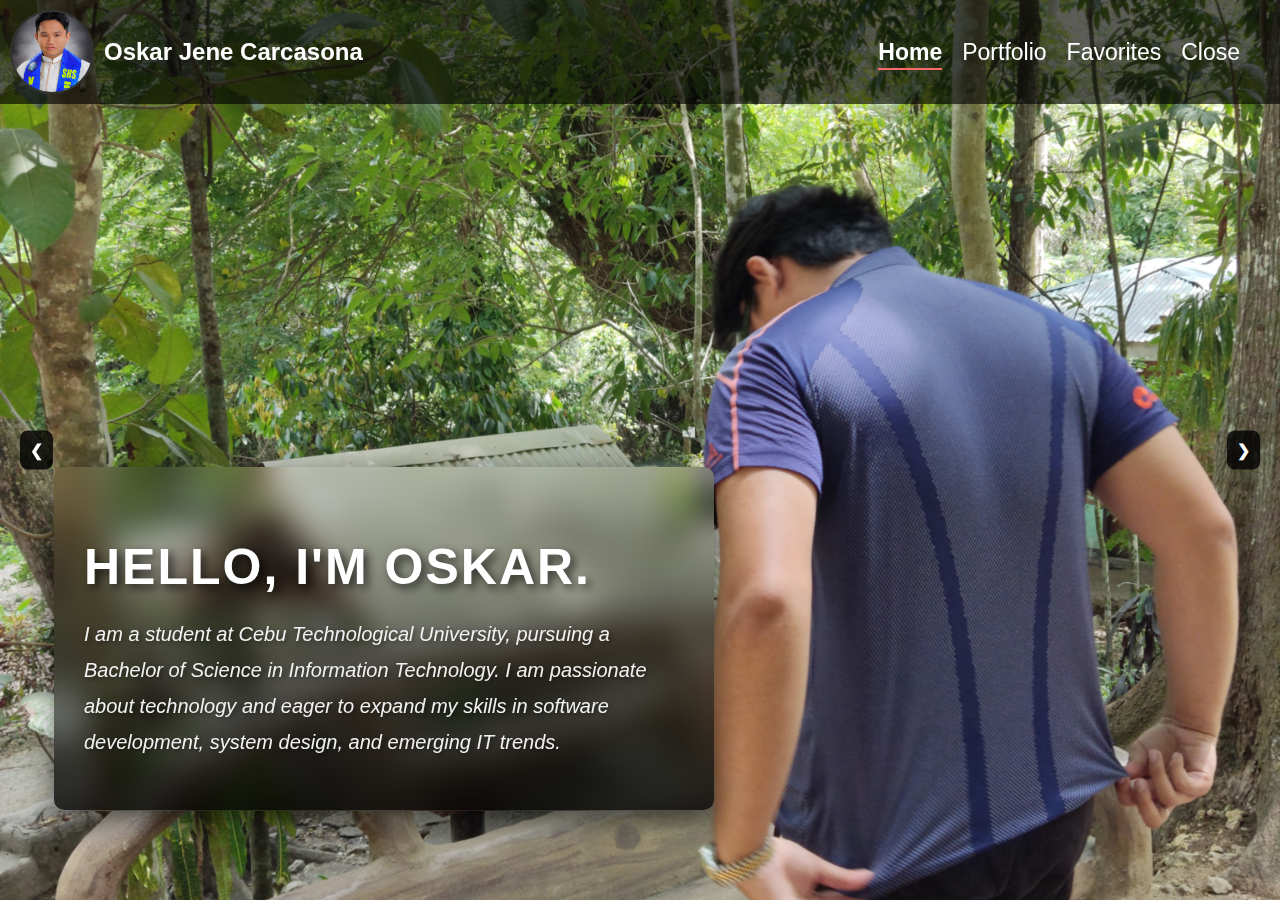
<file: Index.html>
<!DOCTYPE html>
<html lang="en">
<head>
    <meta charset="UTF-8">
    <meta name="viewport" content="width=device-width, initial-scale=1.0">
    <title>Home</title>
    <link rel="stylesheet" href="style.css">
    
    
</head>
<body>

    <header>
        <div class="logo">
            <img src="Images/avatar.jpg" alt="Profile Avatar" class="avatar">
            Oskar Jene Carcasona
        </div>
        <nav>
            <ul>
                <li><a href="#" onclick="openPage('Index.html')" class="active">Home</a></li>
                <li><a href="#" onclick="openPage('Portfolio.html')">Portfolio</a></li>
                <li><a href="#" onclick="openPage('Favorites.html')">Favorites</a></li>
                <li><a href="#" onclick="">Close</a></li>
                
            </ul>
        </nav>
    </header>

    <section class="carousel">
        <div class="carousel-container">
            <div class="slide active">
                <img src="Images/oj.jpg" alt="Slide 1">
                <div class="overlay">
                    <h2>Hello, I'm Oskar.</h2>
                    <p>I am a student at Cebu Technological University, pursuing a Bachelor of Science in Information Technology. I am passionate about technology and eager to expand my skills in software development, system design, and emerging IT trends.</p>
                    
                </div>
            </div>
            <div class="slide">
                <img src="Images/oj2.jpg" alt="Slide 2">
                <div class="overlay2">
                    <h2>finding confidence in solitude</h2>
                    <p>College life is a journey of self-discovery. Between endless assignments and sleepless nights, we learn to embrace challenges, build resilience, and grow into the people we are meant to be.</p>
                    
                </div>
            </div>
            <div class="slide">
                <img src="Images/oj3.jpg" alt="Slide 3">
                <div class="overlay3">
                    <h2>embracing change with open arms</h2>
                    <p>"Growth is painful. Change is painful. But nothing is as painful as staying stuck somewhere you don’t belong." – Mandy Hale</p>
                </div>
            </div>
        </div>
        <button class="prev">&#10094;</button>
        <button class="next">&#10095;</button>
    </section>
<script>
    let index = 0;
const slides = document.querySelectorAll(".slide");
const totalSlides = slides.length;

document.querySelector(".next").addEventListener("click", () => {
    index = (index + 1) % totalSlides;
    updateCarousel();
});

document.querySelector(".prev").addEventListener("click", () => {
    index = (index - 1 + totalSlides) % totalSlides;
    updateCarousel();
});

function updateCarousel() {
    const container = document.querySelector(".carousel-container");
    container.style.transform = `translateX(-${index * 100}vw)`;
}

setInterval(() => {
    index = (index + 1) % totalSlides;
    updateCarousel();
}, 5000);

// ====== CLOSE ======
// open new tab then close previous tab
function openPage(url) {
                window.open(url, '_blank');
                self.close(); 
            }
</script>
</body>
</html>
</file>
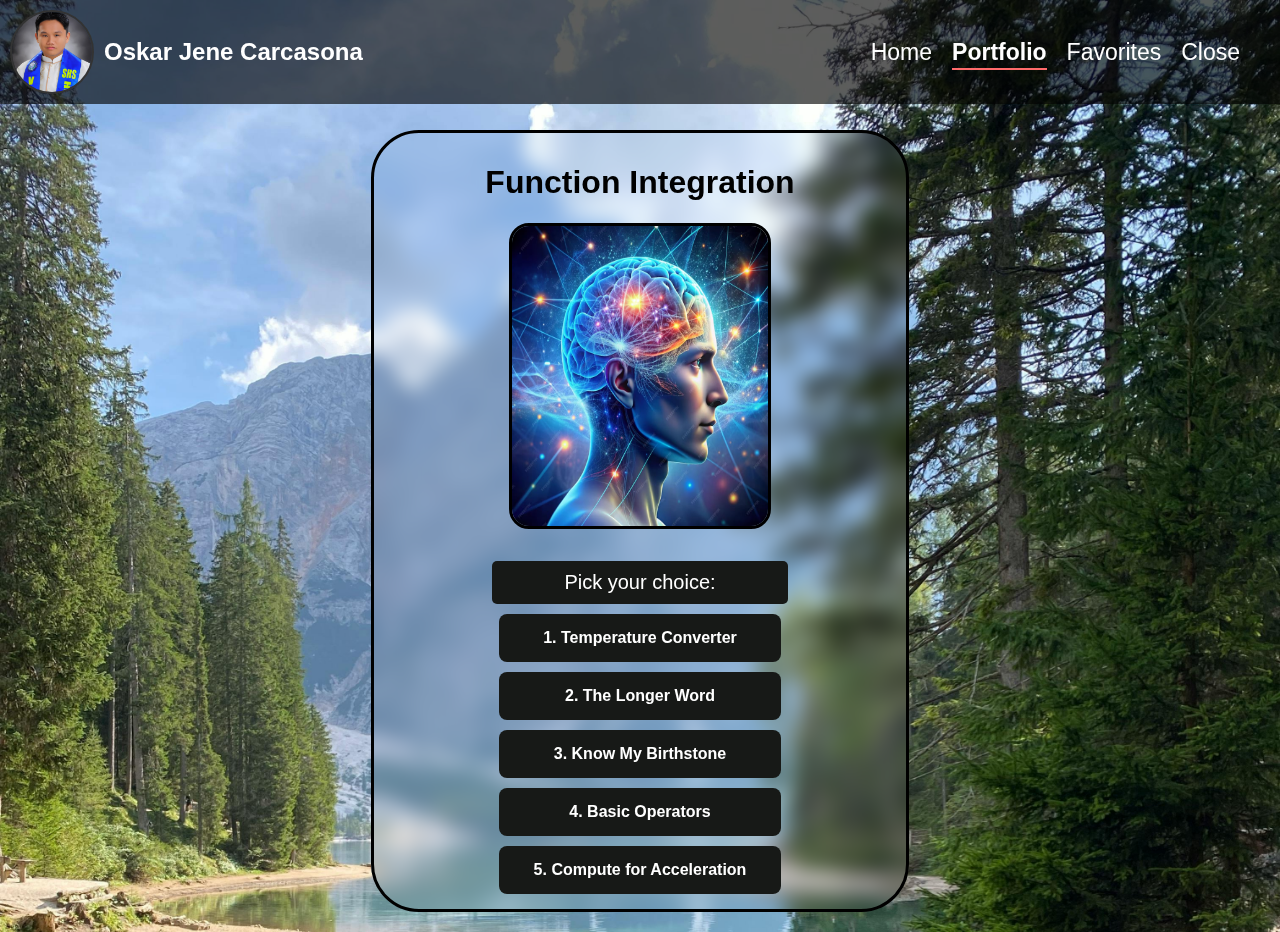
<file: Portfolio.html>
<!DOCTYPE html>
<html lang="en">
<head>
    <meta charset="UTF-8">
    <meta name="viewport" content="width=device-width, initial-scale=1.0">
    <title>Portfolio</title>
    <link rel="stylesheet" href="style.css">
    <script src="script.js"></script>
</head>
<body>

    <header>
        <div class="logo">
            <img src="Images/avatar.jpg" alt="Profile Avatar" class="avatar">
            Oskar Jene Carcasona
        </div>
        <nav>
            <ul>
                <li><a href="#" onclick="openPage('Index.html')">Home</a></li>
                <li><a href="#" onclick="openPage('Portfolio.html')"class="active">Portfolio</a></li>
                <li><a href="#" onclick="openPage('Favorites.html')">Favorites</a></li>
                <li><a href="#" onclick="self.close(); return false;">Close</a></li>
                
            </ul>
        </nav>
    </header>
    
        <div class="function-integration">
            <h1>Function Integration</h1>

            <img src="Images/brainmaster.jpg" style="border-radius: 20px;">
            <label>Pick your choice: </label>
                <button onclick="convertCelsiusToFahrenheit()">1. Temperature Converter</button>
                <button onclick="getLongerWord()">2. The Longer Word</button>
                <button onclick="showUserBirthStone()">3. Know My Birthstone</button>
                <button onclick="BasicMathOps()">4. Basic Operators</button>
                <button onclick="ComputeAcceleration()">5. Compute for Acceleration</button>
            
        </div>
    
        <script>
            // open new tab then close previous tab
            function openPage(url) {
                window.open(url, '_blank'); 
                self.close(); 
            }
        </script>
    



</body>
</html>
</file>
<file: style.css>
body {
    font-family: Arial, sans-serif;
    margin: 0;
    padding: 0;
    background-image: url(Images/background.jpg);
    background-size: cover;
   
}

header {
    display: flex;
    justify-content: space-between;
    align-items: center;
    padding: 10px;
    background: #010101a3;
    position: fixed;
    width: 100%;
    top: 0;
    z-index: 1000;
}

.logo {
    font-size: 24px;
    font-weight: bold;
    color:white;
}
nav{
    margin-right: 50px;
} 

nav ul {
    list-style: none;
    display: flex;
    gap: 20px;
    
   
}

nav ul li a {
    font-size: 23px;
    text-decoration: none;
    color: white;
    transition: color 0.3s ease-in-out, transform 0.2s ease-in-out;
}

nav ul li a:hover {
    color: #ff6b6b;
    transform: scale(1.1); 
}


nav ul li a.active {
    font-weight: bold;
    border-bottom: 2px solid #ff6b6b; 
    padding-bottom: 3px;
}

.carousel {
    position: relative;
    width: 100%;
    height: 100vh;
    overflow: hidden;
}

.carousel-container {
    display: flex;
    width: 300%;
    transition: transform 0.5s ease-in-out;
}

.slide {
    width: 100vw;
    height: 100vh;
    position: relative;
}

.slide img {
    width: 100%;
    height: 100%;
    object-fit: cover;
    
}
.overlay, .overlay2, .overlay3 {
    position: absolute;
    bottom: 10%;
    left: 30%;
    transform: translateX(-50%);
    color: white;
    max-width: 600px;
    padding: 30px;
    border-radius: 10px;
    backdrop-filter: blur(15px);
    background: linear-gradient(180deg, rgba(0, 0, 0, 0) 0%, rgba(0, 0, 0, 0.8) 100%);
    box-shadow: 0 10px 30px rgba(0, 0, 0, 0.6);
}
.overlay2{
    left: 80%;
}
.overlay3{
    left: 50%;
}

/* Movie Poster Typography */
.overlay h2, .overlay2 h2,.overlay3 h2 {
    font-size: 50px;
    font-weight: 900;
    text-transform: uppercase;
    margin-bottom: 10px;
    text-shadow: 4px 4px 10px rgba(0, 0, 0, 0.7);
    letter-spacing: 2px;
}

/* Subtitle/Text Effect */
.overlay p, .overlay2 p, .overlay3 p{
    font-size: 20px;
    font-style: italic;
    line-height: 1.8;
    color: #f1f1f1;
    text-shadow: 2px 2px 5px rgba(0, 0, 0, 0.5);
}

button {
    padding: 12px 25px;
    border: none;
    background: #ff6b6b;
    color: white;
    font-size: 16px;
    font-weight: bold;
    border-radius: 8px;
    cursor: pointer;
    transition: background 0.3s ease, transform 0.2s ease;
}

button:hover {
    background: #393838;
    transform: scale(1.05);
}

.prev, .next {
    position: absolute;
    top: 50%;
    transform: translateY(-50%);
    background: rgb(0 0 0 / 81%);
    border: none;
    padding: 10px;
    cursor: pointer;
}

.prev { left: 20px; }
.next { right: 20px; }
.logo {
    display: flex;
    align-items: center;
    font-size: 24px;
    font-weight: bold;
    gap: 10px; 
}

.avatar {
    width: 80px;  
    height: 80px;
    border-radius: 50%; 
    object-fit: cover;
    border: 2px solid #333; 
}


/*FAVORITES CSS*/

#content {
    width: 100%;
    max-width: 1000px;
    margin: auto;
    padding-bottom: 50px;
    margin-top: 130px;
}

#gallery-caption{
   text-align: center;
   color: #000000;
   background-color: #adabab95;
   padding: 3px;
   font-family: cursive;
   font-weight:bolder;
   font-style:italic;
   width: 100%;
   border-bottom: 3px solid #100f0f;
   border-radius: 2rem;
}

.quote{
    background-color: #0000009c;
    color: #ffffff;
    position: relative;
    width: 300px;
    height: 75px;
    top: 260px;
    left: 0px;
    z-index: 6;
    opacity: 80%;
    text-align: center;
    line-height: 25px;
    }
    
#gallery-header {
    text-align: center;
    width: 100%;
}

#art-exhibit {
    width: 100%;
    display: grid;
    grid-template-columns: repeat(4, 1fr);
    justify-content: center;
    gap: 30px;
}

/* Artwork Styling */
.artwork {
    width: 280px;
    height: 350px;
    background-color: #efefef;
    background-size: cover;
    background-position: center;
    background-repeat: no-repeat;
    position: relative;
    display: flex;
    flex-direction: column;
    justify-content: space-between;
    border-radius: 8px;
    overflow: hidden;
    box-shadow:  5px 5px 15px rgba(0, 0, 0, 0.763); /* Add shadow */
    transition: transform 0.3s ease-in-out, box-shadow 0.3s ease-in-out;
    border: 5px solid rgb(48, 52, 45);
}


#artwork-1 {
    background-image: url('images/image1.jpg');
}

#artwork-2 {
    background-image: url('images/image2.jpg');
}

#artwork-3 {
    background-image: url('images/image3.jpg');
}

#artwork-4 {
    background-image: url('images/image4.jpg');
}

#artwork-5 {
    background-image: url('images/image5.jpg');
}

#artwork-6 {
    background-image: url('images/image6.jpg');
}
#artwork-7 {
    background-image: url('images/image7.jpg');
}
#artwork-8 {
    background-image: url('images/image8.jpg');
}

/* Like Button (Heart) */
.heart1 {
    background-color: #EEF1F2;
    width: 40px;
    height: 40px;
    position: absolute;
    top: 10px;
    right: 10px;
    border-radius: 50%;
    display: flex;
    align-items: center;
    justify-content: center;
    cursor: pointer;
    transition: background 0.3s ease-in-out;
}

.heart1:hover {
    background-color: #A3ACE4;
}

.tosmall {
    width: 24px;
    height: 24px;
}

/* Comment Section */
.comments-section {
    padding: 10px;
    text-align: center;
    
}
.comments-section p {
    color: rgb(255, 255, 255);
    padding: 5px;
    background-color: rgba(0, 0, 0, 0.649);
    width: 50%;
    margin-left: 4rem;
    backdrop-filter: blur(15px);
    border-radius: 1rem;
    font-size: 15px;
    
}
.comments-list {
    border: 3px solid black;
    border-radius: 5px;
    padding: 10px;
    width: 90%;
    max-height: 30px; 
    overflow-y: auto; 
    background: #fff;
    text-align: left;
    list-style: none; 
}





/* Comment Input and Button */
.comment-input {
    border: 2px solid black;
    width: 80%;
    padding: 5px;
    margin-top: 5px;
    margin-bottom: 1rem;
    ;
    border-radius: 5px;
}
label {
    background-color: #171917;
    color: white;
    border: none;
    padding: 10px 20px;
    font-size: 20px;
    border-radius: 5px;
    margin: 10px auto;
    display: block;
    width: 50%;
    text-align: center;
    
}
/* Portfolio */
.function-integration h1{
    text-align: center;
}
.function-integration img{
    width: 300px;
    height: 300px;
    display: block; /* Important: makes the image a block element */
    margin-left: auto;
    margin-right: auto;
    width: 50%;
    margin-bottom: 2rem;
    border: 3px solid black;
}
.function-integration {
    width: 40%;
    margin: 20px auto;
    border: 3px solid #000000;
    padding: 10px;
    background-color: #79747400; 
    margin-top: 130px;
    border-radius: 3rem;
    backdrop-filter: blur(10px);
  }

  .function-integration button{
    display: block;
    width: 55%;
    padding: 15px;
    margin: 10px auto;
    margin-bottom: 5px;
    background-color: #171917;
    color: white;
    border: none;
    cursor: pointer;
    
  } 

/* Responsive Design */
@media (max-width: 1024px) {
    .overlay h2, .overlay2 h2, .overlay3 h2 {
        font-size: 24px;
    }
    .overlay p, .overlay2 p, .overlay3 p {
        font-size: 14px;
    }
}

@media (max-width: 768px) {
    nav ul {
        flex-direction: column;
        align-items: center;
    }
    .carousel-container {
        width: 100%;
    }
    .overlay, .overlay2, .overlay3 {
        bottom: 5%;
        padding: 15px;
    }
    .prev, .next {
        padding: 8px;
    }
    .function-integration {
        width: 95%;
    }
}

@media (max-width: 480px) {
    header {
        flex-direction: column;
        text-align: center;
    }
    .logo {
        font-size: 18px;
    }
    .overlay h2, .overlay2 h2, .overlay3 h2 {
        font-size: 20px;
    }
    .overlay p, .overlay2 p, .overlay3 p {
        font-size: 12px;
    }
    button {
        width: 100%;
    }
}

/*I CAN'T MAKE IT RESPONSIVE T^T UNTA DI RA IPA RESPONSIVE NI MA'AM PLEASE PLEASE PLEASE*/
</file>
